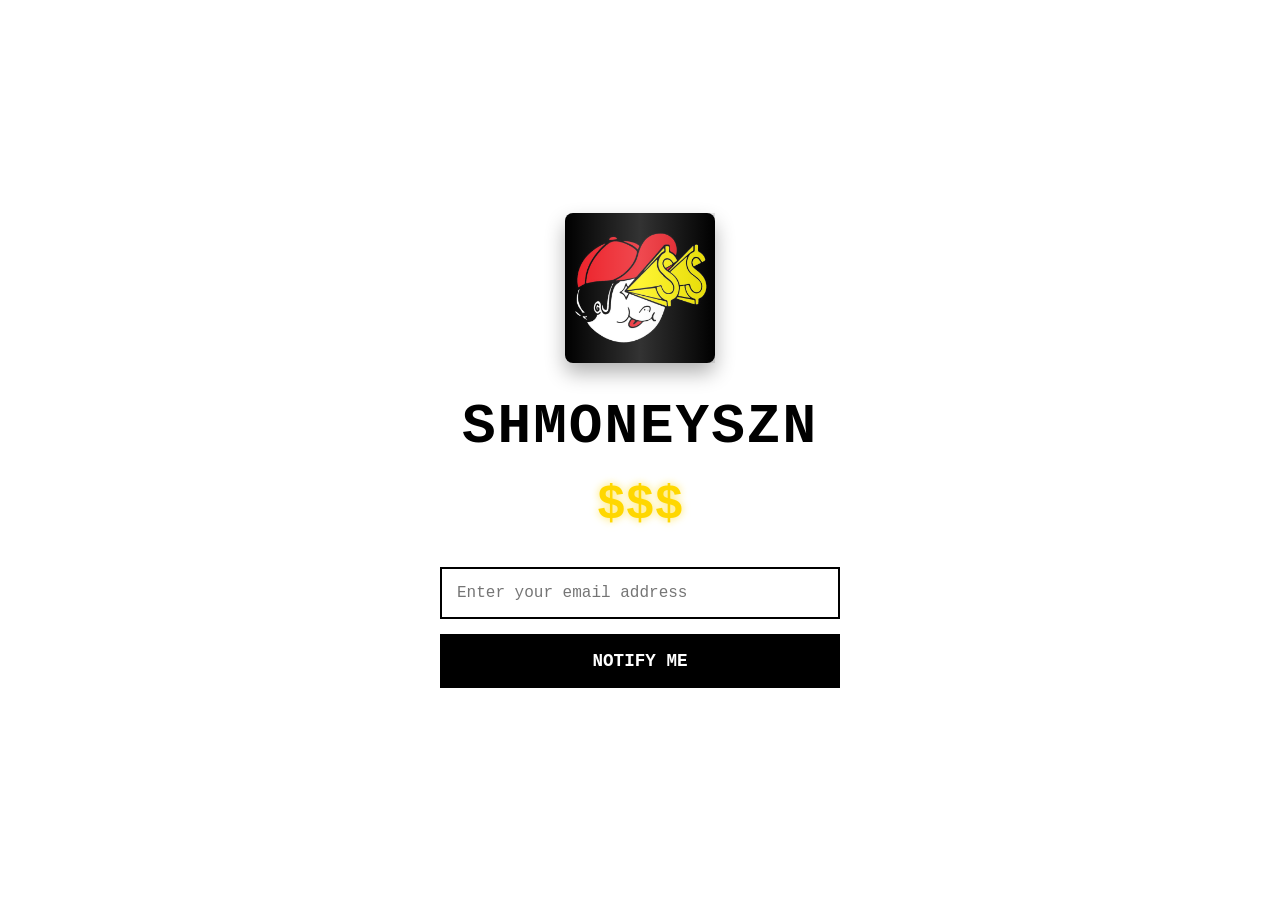
<file: index.html>
<!DOCTYPE html>
<html lang="en">
<head>
  <meta charset="UTF-8">
  <meta name="viewport" content="width=device-width, initial-scale=1.0">
  <title>SHMONEYSZN | Coming Soon</title>
  <style>
    * { box-sizing: border-box; margin: 0; padding: 0; }
    body {
      background-color: #ffffff;
      color: #000000;
      font-family: "Courier New", Courier, monospace;
      display: flex;
      flex-direction: column;
      align-items: center;
      justify-content: center;
      min-height: 100vh;
      text-align: center;
      padding: 20px;
    }
    h1 {
      font-size: 3.5rem;
      margin-bottom: 1rem;
      text-transform: uppercase;
      font-weight: 900;
      letter-spacing: 2px;
    }
    
    /* FLUID WAVING FLAG CSS */
    .flag-container {
      width: 150px;
      height: 150px;
      margin-bottom: 2rem;
      position: relative;
      cursor: crosshair;
    }
    
    .realistic-flag {
      width: 100%;
      height: 100%;
      background-color: #000;
background-image: url('logo.png');
      background-size: cover;
      background-position: center;
      background-repeat: no-repeat;
      border-radius: 8px;
      box-shadow: 0 10px 20px rgba(0,0,0,0.3);
      
      transform-origin: left center;
      animation: windWave 2.5s cubic-bezier(0.36, 0.45, 0.63, 0.53) infinite alternate;
    }
    
    .realistic-flag::after {
      content: '';
      position: absolute;
      top: 0; left: 0; right: 0; bottom: 0;
      background: linear-gradient(90deg, rgba(255,255,255,0) 0%, rgba(255,255,255,0.2) 50%, rgba(0,0,0,0.1) 100%);
      animation: lightingShift 2.5s cubic-bezier(0.36, 0.45, 0.63, 0.53) infinite alternate;
    }

    @keyframes windWave {
      0% { transform: perspective(600px) rotateY(15deg) skewY(-3deg); }
      100% { transform: perspective(600px) rotateY(-15deg) skewY(3deg); }
    }
    
    @keyframes lightingShift {
      0% { background-position: -50px 0; }
      100% { background-position: 50px 0; }
    }

    .realistic-flag:hover {
      animation: violentShake 0.2s infinite;
    }
    
    @keyframes violentShake {
      0% { transform: translate(2px, 1px) rotate(0deg) scale(1.05); border-color: red; }
      25% { transform: translate(-3px, -2px) rotate(-2deg) scale(1.05); }
      50% { transform: translate(3px, 2px) rotate(2deg) scale(1.05); }
      75% { transform: translate(-2px, -1px) rotate(-1deg) scale(1.05); }
      100% { transform: translate(1px, 2px) rotate(1deg) scale(1.05); }
    }

    .desc-container {
      height: 60px;
      margin-bottom: 2rem;
      display: flex;
      flex-direction: column;
      align-items: center;
      justify-content: center;
    }
    
    /* NEW GOLD SPINNING TEXT */
    .gold-money {
      color: #FFD700;
      font-size: 3rem;
      font-weight: bold;
      text-shadow: 0 0 8px rgba(255, 215, 0, 0.6);
      display: inline-block;
      animation: spin 3s linear infinite;
    }

    @keyframes spin {
      0% { transform: rotateY(0deg); }
      100% { transform: rotateY(360deg); }
    }

    .danger-text {
      display: none;
      color: red;
      font-weight: bold;
      font-size: 1.5rem;
      margin-top: 10px;
      animation: blink 1s infinite;
    }
    
    .flag-container:hover ~ .desc-container .danger-text {
      display: block;
    }
    
    .flag-container:hover ~ .desc-container .gold-money {
      display: none; /* Hides the $$$ when the danger text shows */
    }
    
    @keyframes blink {
      0%, 100% { opacity: 1; }
      50% { opacity: 0; }
    }
    
    .signup-form {
      display: flex;
      flex-direction: column;
      gap: 15px;
      width: 100%;
      max-width: 400px;
      z-index: 10;
    }
    input[type="email"] {
      padding: 15px;
      border-radius: 0;
      border: 2px solid #000;
      background: #fff;
      color: #000;
      font-size: 1rem;
      font-family: inherit;
    }
    input[type="email"]:focus {
      outline: none;
      border-color: red;
      box-shadow: 4px 4px 0 red;
    }
    button {
      padding: 15px;
      border-radius: 0;
      border: 2px solid #000;
      background: #000;
      color: #fff;
      font-size: 1.1rem;
      font-weight: bold;
      cursor: pointer;
      font-family: inherit;
      text-transform: uppercase;
      transition: 0.2s;
    }
    button:hover {
      background: red;
      border-color: red;
      box-shadow: 4px 4px 0 #000;
    }
  </style>
</head>
<body>
  <div class="flag-container">
    <div class="realistic-flag"></div>
  </div>
  
  <h1>SHMONEYSZN</h1>
  
  <div class="desc-container">
    <div class="gold-money">$$$</div>
    <div class="danger-text">⚠ DANGER ⚠</div>
  </div>
  
  <form class="signup-form" action="https://api.web3forms.com/submit" method="POST">
    <!-- Paste your Web3Forms access key below -->
    <input type="hidden" name="access_key" value="0260d308-f469-4a2b-87db-7854c260df65">
    <input type="hidden" name="redirect" value="https://shmoneyszn.com/success.html">
    <input type="email" name="email" placeholder="Enter your email address" required>
    <button type="submit">NOTIFY ME</button>
  </form>
</body>
</html>
</file>
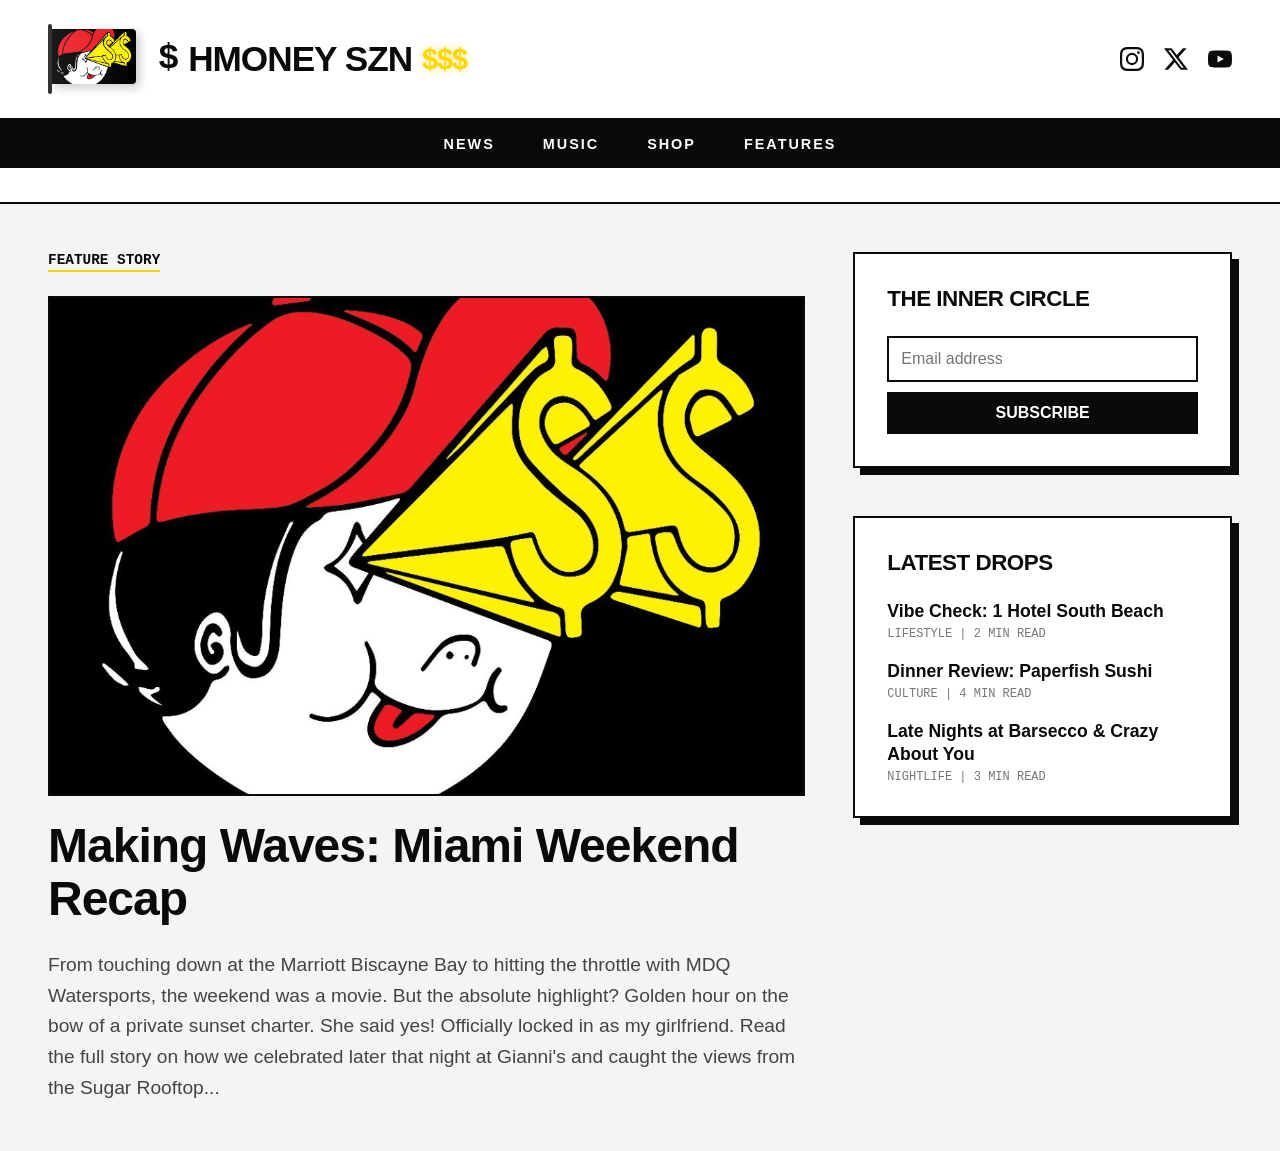
<file: home.html>
<!DOCTYPE html>
<html lang="en">
<head>
  <meta charset="UTF-8">
  <meta name="viewport" content="width=device-width, initial-scale=1.0">
  <title>SHMONEYSZN | The Hub</title>
  <style>
    :root {
      --bg: #f4f4f2;
      --text: #0a0a0a;
      --gold: #FFD700;
      --border: 2px solid #0a0a0a;
    }
    * { box-sizing: border-box; margin: 0; padding: 0; }
    body {
      background-color: var(--bg);
      color: var(--text);
      font-family: 'Helvetica Neue', Helvetica, Arial, sans-serif;
      -webkit-font-smoothing: antialiased;
    }

    /* PREMIUM EDITORIAL HEADER */
    .header {
      display: flex;
      justify-content: space-between;
      align-items: center;
      padding: 1.5rem 3rem;
      background: #fff;
      border-bottom: var(--border);
    }
    .header-left {
      display: flex;
      align-items: center;
      gap: 20px;
    }
    
    /* ANIMATED PIRATE FLAG LOGO */
    .mast-container {
      position: relative;
      width: 90px;
      height: 70px;
      display: flex;
      align-items: flex-end;
    }
    .flag-pole {
      width: 4px;
      height: 100%;
      background-color: #333;
      border-radius: 2px;
      position: absolute;
      left: 0;
      bottom: 0;
      z-index: 2;
    }
    .flag-fabric {
      position: absolute;
      left: 3px;
      top: 5px;
      width: 85px;
      height: 55px;
      background-color: #000;
      background-image: url('./C3C11001-D7AE-4DAC-B36E-158819238B1A.JPG');
      background-size: cover;
      background-position: center;
      background-repeat: no-repeat;
      border-radius: 0 4px 4px 0;
      transform-origin: left center;
      animation: flagWave 2s cubic-bezier(0.36, 0.45, 0.63, 0.53) infinite alternate;
      box-shadow: 4px 4px 10px rgba(0,0,0,0.2);
      z-index: 1;
    }
    /* Dynamic lighting/shading on the waving fabric */
    .flag-fabric::after {
      content: '';
      position: absolute;
      top: 0; left: 0; right: 0; bottom: 0;
      background: linear-gradient(90deg, rgba(255,255,255,0.1) 0%, rgba(255,255,255,0) 50%, rgba(0,0,0,0.2) 100%);
      background-size: 200% 100%;
      animation: shadowMove 2s cubic-bezier(0.36, 0.45, 0.63, 0.53) infinite alternate;
    }
    @keyframes flagWave {
      0% { transform: perspective(400px) rotateY(10deg) skewY(-2deg); }
      100% { transform: perspective(400px) rotateY(-20deg) skewY(3deg); }
    }
    @keyframes shadowMove {
      0% { background-position: 100% 0; }
      100% { background-position: 0 0; }
    }

    /* BRAND TYPOGRAPHY */
    .brand-name {
      font-size: 2.2rem;
      font-weight: 900;
      text-transform: uppercase;
      letter-spacing: -1px;
      display: flex;
      align-items: center;
      gap: 10px;
    }
    .brand-name span {
      font-family: "Courier New", Courier, monospace;
    }
    .gold-money {
      color: var(--gold);
      font-size: 1.8rem;
      text-shadow: 0 0 8px rgba(255, 215, 0, 0.5);
      animation: spin 4s linear infinite;
      display: inline-block;
    }
    @keyframes spin {
      0% { transform: rotateY(0deg); }
      100% { transform: rotateY(360deg); }
    }

    /* SOCIAL ICONS (SVG) */
    .socials {
      display: flex;
      gap: 20px;
      align-items: center;
    }
    .social-link {
      color: var(--text);
      transition: transform 0.2s, color 0.2s;
      display: flex;
      align-items: center;
      justify-content: center;
    }
    .social-link svg {
      width: 24px;
      height: 24px;
      fill: currentColor;
    }
    .social-link:hover {
      color: #777;
      transform: translateY(-2px);
    }

    /* MODERN NAVIGATION */
    .navbar {
      background-color: var(--text);
      display: flex;
      justify-content: center;
      gap: 3rem;
      padding: 1rem;
    }
    .nav-item {
      color: #fff;
      text-decoration: none;
      font-size: 0.9rem;
      font-weight: 700;
      text-transform: uppercase;
      letter-spacing: 2px;
      position: relative;
    }
    .nav-item::after {
      content: '';
      position: absolute;
      width: 0;
      height: 2px;
      bottom: -4px;
      left: 0;
      background-color: var(--gold);
      transition: width 0.3s ease;
    }
    .nav-item:hover::after {
      width: 100%;
    }

    /* TICKER */
    .ticker-wrap {
      width: 100%;
      background-color: #fff;
      padding: 0.6rem 0;
      overflow: hidden;
      white-space: nowrap;
      border-bottom: var(--border);
      font-family: "Courier New", Courier, monospace;
      font-size: 0.85rem;
      text-transform: uppercase;
      font-weight: 600;
    }
    .ticker-text {
      display: inline-block;
      animation: ticker 20s linear infinite;
      padding-left: 100%;
    }
    @keyframes ticker {
      0% { transform: translate3d(0, 0, 0); }
      100% { transform: translate3d(-100%, 0, 0); }
    }

    /* HIGH-END EDITORIAL GRID (Inspired by Highsnobiety / Complex) */
    .container {
      max-width: 1400px;
      margin: 0 auto;
      padding: 3rem;
      display: grid;
      grid-template-columns: 2fr 1fr;
      gap: 3rem;
    }

    /* FEATURED ARTICLE */
    .featured {
      display: flex;
      flex-direction: column;
      gap: 1.5rem;
    }
    .featured-img {
      width: 100%;
      height: 500px;
      background-color: #000;
      background-image: url('./C3C11001-D7AE-4DAC-B36E-158819238B1A.JPG');
      background-size: cover;
      background-position: center;
      border: var(--border);
    }
    .category-tag {
      font-family: "Courier New", Courier, monospace;
      font-weight: bold;
      color: var(--text);
      text-transform: uppercase;
      font-size: 0.9rem;
      border-bottom: 2px solid var(--gold);
      display: inline-block;
      align-self: flex-start;
      padding-bottom: 2px;
    }
    .featured-title {
      font-size: 3rem;
      line-height: 1.1;
      font-weight: 900;
      letter-spacing: -1px;
    }
    .featured-excerpt {
      font-size: 1.2rem;
      line-height: 1.6;
      color: #444;
    }

    /* SIDEBAR */
    .sidebar {
      display: flex;
      flex-direction: column;
      gap: 3rem;
    }
    
    /* CUSTOM WIDGETS */
    .widget {
      border: var(--border);
      background: #fff;
      padding: 2rem;
      position: relative;
    }
    .widget::before {
      content: '';
      position: absolute;
      top: 5px; left: 5px; right: -9px; bottom: -9px;
      background: var(--text);
      z-index: -1;
    }
    .widget-title {
      font-size: 1.4rem;
      font-weight: 900;
      text-transform: uppercase;
      margin-bottom: 1.5rem;
      letter-spacing: -0.5px;
    }

    /* NEWSLETTER */
    .newsletter-form {
      display: flex;
      flex-direction: column;
      gap: 10px;
    }
    .newsletter-form input {
      padding: 12px;
      border: var(--border);
      font-family: inherit;
      font-size: 1rem;
      outline: none;
    }
    .newsletter-form input:focus {
      border-color: var(--gold);
    }
    .newsletter-form button {
      padding: 12px;
      background: var(--text);
      color: #fff;
      border: none;
      font-weight: 800;
      font-size: 1rem;
      cursor: pointer;
      text-transform: uppercase;
      transition: background 0.2s;
    }
    .newsletter-form button:hover {
      background: var(--gold);
      color: var(--text);
    }

    /* MINIMAL ARTICLE LIST */
    .article-list {
      list-style: none;
      display: flex;
      flex-direction: column;
      gap: 1.2rem;
    }
    .article-list li a {
      color: var(--text);
      text-decoration: none;
      font-weight: 700;
      font-size: 1.1rem;
      line-height: 1.3;
      display: block;
      transition: color 0.2s;
    }
    .article-list li a:hover {
      color: #888;
    }
    .article-meta {
      font-family: "Courier New", Courier, monospace;
      font-size: 0.75rem;
      color: #777;
      margin-top: 4px;
      text-transform: uppercase;
    }

    /* RESPONSIVE */
    @media (max-width: 900px) {
      .container { grid-template-columns: 1fr; padding: 2rem; }
      .header { flex-direction: column; gap: 20px; text-align: center; }
      .header-left { flex-direction: column; }
      .featured-title { font-size: 2.2rem; }
      .featured-img { height: 300px; }
    }
  </style>
</head>
<body>
  
  <header class="header">
    <div class="header-left">
      
      <!-- THE WAVING PIRATE MAST -->
      <div class="mast-container">
        <div class="flag-pole"></div>
        <div class="flag-fabric"></div>
      </div>

      <div class="brand-name">
        <span>$</span>HMONEY SZN 
        <div class="gold-money">$$$</div>
      </div>
    </div>

    <!-- SOCIAL ICONS -->
    <div class="socials">
      <!-- Instagram SVG -->
      <a href="#" class="social-link" aria-label="Instagram">
        <svg viewBox="0 0 24 24">
          <path d="M12 2.163c3.204 0 3.584.012 4.85.07 3.252.148 4.771 1.691 4.919 4.919.058 1.265.069 1.645.069 4.849 0 3.205-.012 3.584-.069 4.849-.149 3.225-1.664 4.771-4.919 4.919-1.266.058-1.644.07-4.85.07-3.204 0-3.584-.012-4.849-.07-3.26-.149-4.771-1.699-4.919-4.92-.058-1.265-.07-1.644-.07-4.849 0-3.204.013-3.583.07-4.849.149-3.227 1.664-4.771 4.919-4.919 1.266-.057 1.645-.069 4.849-.069zM12 0C8.741 0 8.333.014 7.053.072 2.695.272.273 2.69.073 7.052.014 8.333 0 8.741 0 12c0 3.259.014 3.668.072 4.948.2 4.358 2.618 6.78 6.98 6.98C8.333 23.986 8.741 24 12 24c3.259 0 3.668-.014 4.948-.072 4.354-.2 6.782-2.618 6.979-6.98.059-1.28.073-1.689.073-4.948 0-3.259-.014-3.667-.072-4.947-.196-4.354-2.617-6.78-6.979-6.98C15.668.014 15.259 0 12 0zm0 5.838a6.162 6.162 0 100 12.324 6.162 6.162 0 000-12.324zM12 16a4 4 0 110-8 4 4 0 010 8zm6.406-11.845a1.44 1.44 0 100 2.881 1.44 1.44 0 000-2.881z"/>
        </svg>
      </a>
      <!-- X (Twitter) SVG -->
      <a href="#" class="social-link" aria-label="X">
        <svg viewBox="0 0 24 24">
          <path d="M18.901 1.153h3.68l-8.04 9.19L24 22.846h-7.406l-5.8-7.584-6.638 7.584H.474l8.6-9.83L0 1.154h7.594l5.243 6.932ZM17.61 20.644h2.039L6.486 3.24H4.298Z"/>
        </svg>
      </a>
      <!-- YouTube SVG (Linked to specific channel) -->
      <a href="https://www.youtube.com/@gshmoneyb" target="_blank" class="social-link" aria-label="YouTube">
        <svg viewBox="0 0 24 24">
          <path d="M23.498 6.186a3.016 3.016 0 0 0-2.122-2.136C19.505 3.545 12 3.545 12 3.545s-7.505 0-9.377.505A3.017 3.017 0 0 0 .502 6.186C0 8.07 0 12 0 12s0 3.93.502 5.814a3.016 3.016 0 0 0 2.122 2.136c1.871.505 9.376.505 9.376.505s7.505 0 9.377-.505a3.015 3.015 0 0 0 2.122-2.136C24 15.93 24 12 24 12s0-3.93-.502-5.814zM9.545 15.568V8.432L15.818 12l-6.273 3.568z"/>
        </svg>
      </a>
    </div>
  </header>

  <!-- NAVIGATION -->
  <nav class="navbar">
    <a href="#" class="nav-item">News</a>
    <a href="#" class="nav-item">Music</a>
    <a href="#" class="nav-item">Shop</a>
    <a href="#" class="nav-item">Features</a>
  </nav>

  <!-- TICKER -->
  <div class="ticker-wrap">
    <div class="ticker-text">
      TRENDING: EARLY ACCESS DROPPING SOON /// NEW MERCH IN THE SHOP /// EXCLUSIVE CONTENT UPDATED WEEKLY /// LOCK IN WITH THE CREW
    </div>
  </div>

  <!-- MAIN LAYOUT -->
  <div class="container">
    
    <!-- LEFT COLUMN (Featured) -->
    <main class="featured">
      <div class="category-tag">Feature Story</div>
      <div class="featured-img"></div>
      <h2 class="featured-title">Making Waves: Miami Weekend Recap</h2>
      <p class="featured-excerpt">
        From touching down at the Marriott Biscayne Bay to hitting the throttle with MDQ Watersports, the weekend was a movie. But the absolute highlight? Golden hour on the bow of a private sunset charter. She said yes! Officially locked in as my girlfriend. Read the full story on how we celebrated later that night at Gianni's and caught the views from the Sugar Rooftop...
      </p>
    </main>

    <!-- RIGHT COLUMN (Sidebar) -->
    <aside class="sidebar">
      
      <!-- Newsletter Widget -->
      <div class="widget">
        <h3 class="widget-title">The Inner Circle</h3>
        <form class="newsletter-form" action="https://api.web3forms.com/submit" method="POST">
          <input type="hidden" name="access_key" value="0260d308-f469-4a2b-87db-7854c260df65">
          <input type="email" name="email" placeholder="Email address" required>
          <button type="submit">Subscribe</button>
        </form>
      </div>

      <!-- Quick Links Widget -->
      <div class="widget">
        <h3 class="widget-title">Latest Drops</h3>
        <ul class="article-list">
          <li>
            <a href="#">Vibe Check: 1 Hotel South Beach</a>
            <div class="article-meta">Lifestyle | 2 min read</div>
          </li>
          <li>
            <a href="#">Dinner Review: Paperfish Sushi</a>
            <div class="article-meta">Culture | 4 min read</div>
          </li>
          <li>
            <a href="#">Late Nights at Barsecco & Crazy About You</a>
            <div class="article-meta">Nightlife | 3 min read</div>
          </li>
        </ul>
      </div>
      
    </aside>
  </div>

</body>
</html>
</file>
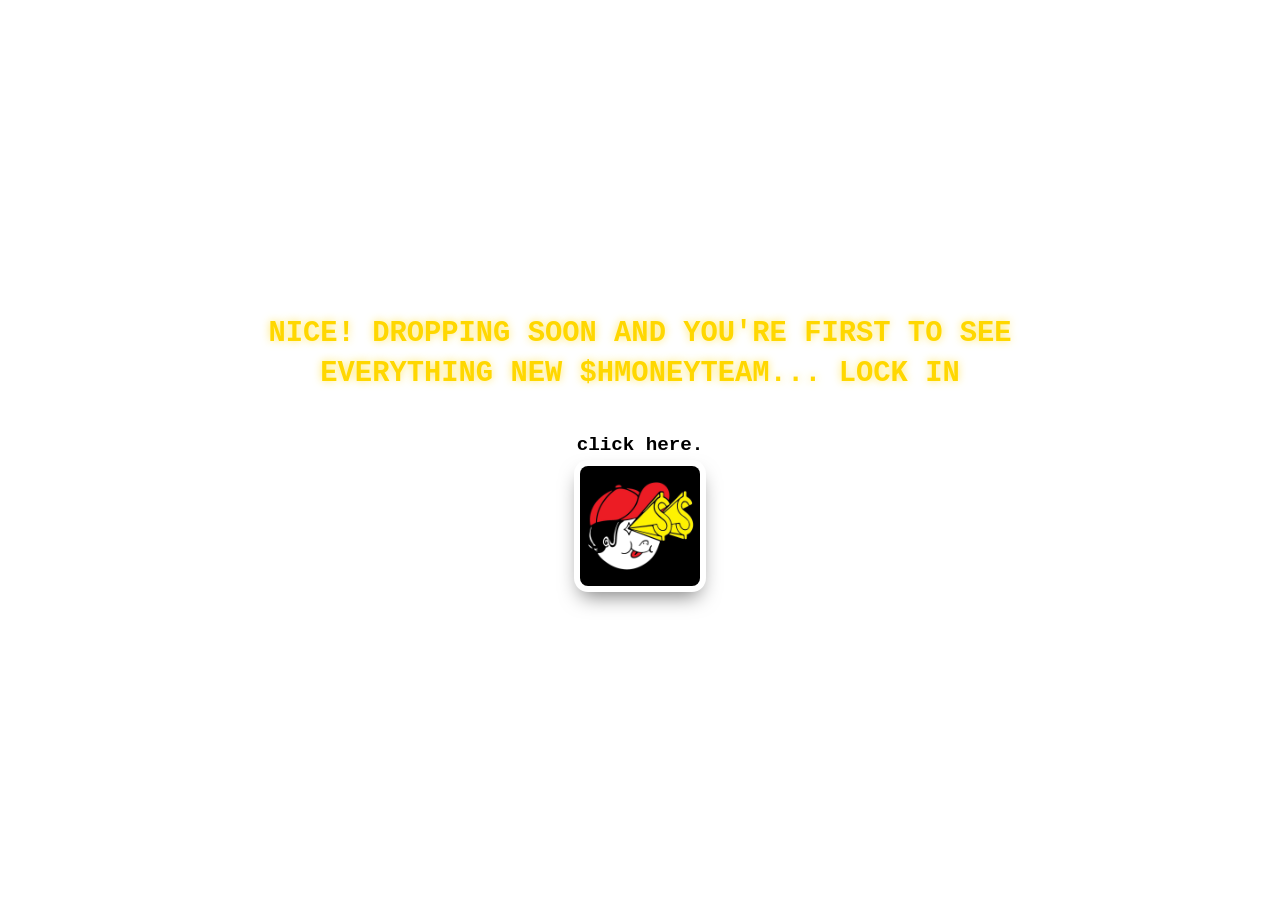
<file: success.html>
<!DOCTYPE html>
<html lang="en">
<head>
  <meta charset="UTF-8">
  <meta name="viewport" content="width=device-width, initial-scale=1.0">
  <title>SHMONEYSZN | Locked In</title>
  <style>
    * { box-sizing: border-box; margin: 0; padding: 0; }
    body {
      background-color: #ffffff;
      color: #000000;
      font-family: "Courier New", Courier, monospace;
      display: flex;
      flex-direction: column;
      align-items: center;
      justify-content: center;
      min-height: 100vh;
      text-align: center;
      padding: 20px;
      overflow: hidden; /* Prevents scrollbars while the sticker jumps around */
      transition: background-color 0.3s ease;
    }
    
    /* MAIN CONTENT WRAPPER */
    #mainContent {
      display: flex;
      flex-direction: column;
      align-items: center;
      z-index: 10;
      width: 100%;
    }

    /* THE SUCCESS TEXT */
    .success-text {
      color: #FFD700;
      font-size: 1.8rem;
      font-weight: bold;
      text-shadow: 0 0 8px rgba(255, 215, 0, 0.6);
      margin-bottom: 40px;
      max-width: 800px;
      line-height: 1.4;
      text-transform: uppercase;
    }

    /* THE GAME CONTAINER */
    .game-wrapper {
      position: relative;
      display: flex;
      flex-direction: column;
      align-items: center;
    }
    
    .click-hint {
      font-weight: bold;
      margin-bottom: 10px;
      font-size: 1.2rem;
      pointer-events: none; /* Stops text from blocking clicks */
    }

    /* THE STICKER */
    .sticker {
      width: 120px;
      height: 120px;
      background-image: url('logo.png');
      background-size: cover;
      background-position: center;
      background-repeat: no-repeat;
      border-radius: 8px; /* Slight rounding */
      /* Creates the thick white border drop-shadow sticker effect */
      box-shadow: 0 0 0 6px #fff, 0 10px 20px rgba(0,0,0,0.5); 
      cursor: crosshair;
      transition: transform 0.05s ease;
      z-index: 100;
    }
    
    .sticker:active {
      transform: scale(0.9); /* Squishes slightly when clicked */
    }
    
    /* THE SECRET VIDEO SCREEN */
    #videoScreen {
      display: none; /* Hidden until the 7th click */
      flex-direction: column;
      align-items: center;
      justify-content: center;
      width: 100%;
      height: 100vh;
      background-color: #000;
    }
    
    #videoScreen h1 {
      color: #ffffff;
      font-size: 3.5rem;
      margin-bottom: 2rem;
      text-transform: lowercase; 
      font-weight: 900;
      letter-spacing: 2px;
    }
    
    iframe {
      width: 100%;
      max-width: 800px;
      height: 450px;
      border: none;
      box-shadow: 0 0 30px rgba(255,255,255,0.1);
    }
  </style>
</head>
<body>
  
  <!-- PHASE 1: THE SUCCESS PAGE & MINIGAME -->
  <div id="mainContent">
    <div class="success-text">
      NICE! DROPPING SOON AND YOU'RE FIRST TO SEE EVERYTHING NEW $HMONEYTEAM... LOCK IN
    </div>
    
    <div class="game-wrapper">
      <div class="click-hint" id="clickHint">click here.</div>
      <div class="sticker" id="stickerBtn"></div>
    </div>
  </div>

  <!-- PHASE 2: THE SECRET BLACK PAGE -->
  <div id="videoScreen">
    <h1>shmoneyszn</h1>
    <iframe id="ytVideo" src="" allow="autoplay; encrypted-media" allowfullscreen></iframe>
  </div>

  <script>
    let clickCount = 0;
    const sticker = document.getElementById('stickerBtn');
    const clickHint = document.getElementById('clickHint');
    const mainContent = document.getElementById('mainContent');
    const videoScreen = document.getElementById('videoScreen');
    const ytVideo = document.getElementById('ytVideo');

    sticker.addEventListener('click', () => {
      clickCount++;
      
      if (clickCount === 1) {
         // Hide the text hint immediately after the first click
         clickHint.style.display = 'none';
         // Change to fixed positioning so it can teleport anywhere on the screen
         sticker.style.position = 'fixed';
      }
      
      if (clickCount < 7) {
        // Calculate random coordinates inside the browser window
        // Subtracting 150 ensures it doesn't spawn off the edge of the screen
        const maxX = window.innerWidth - 150; 
        const maxY = window.innerHeight - 150;
        
        const randomX = Math.max(20, Math.floor(Math.random() * maxX));
        const randomY = Math.max(20, Math.floor(Math.random() * maxY));
        
        // Move the sticker
        sticker.style.left = randomX + 'px';
        sticker.style.top = randomY + 'px';
        
      } else if (clickCount === 7) {
        // Trigger the secret video phase
        mainContent.style.display = 'none'; // Hide the white page content
        document.body.style.backgroundColor = '#000000'; // Turn background black
        videoScreen.style.display = 'flex'; // Show the video container
        
        // Inject the YouTube link with autoplay so it starts instantly
        ytVideo.src = "https://www.youtube.com/embed/gxbmy1-QqRM?autoplay=1";
      }
    });
  </script>
</body>
</html>
</file>
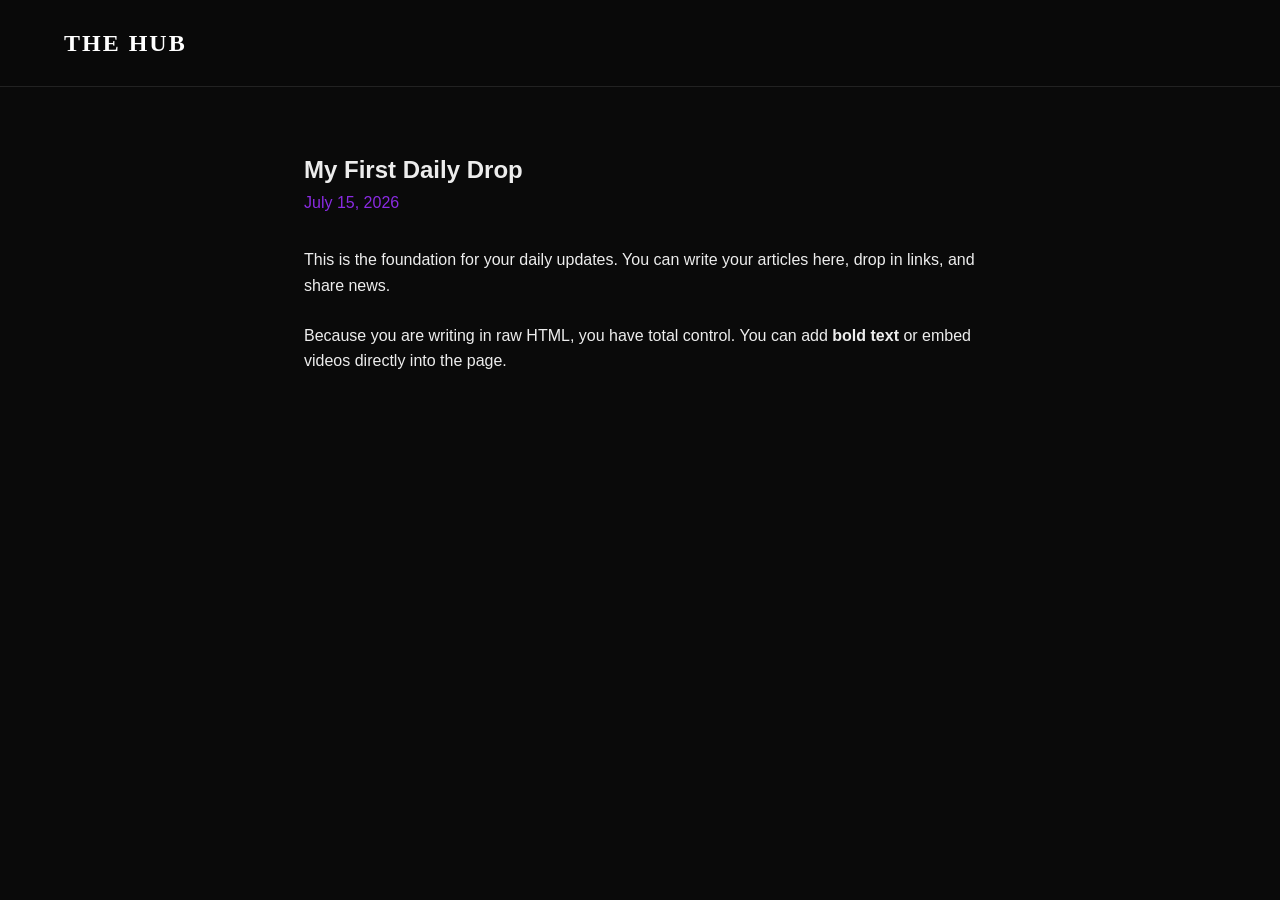
<file: articles/daily-1.html>
<!DOCTYPE html>
<html lang="en">
<head>
<meta charset="UTF-8">
<title>Daily Update | The Hub</title>
<link rel="stylesheet" href="../css/style.css">
</head>
<body>
<header class="site-header">
<div class="logo"><a href="../index.html" style="color: white; text-decoration: none;">THE HUB</a></div>
</header>
<section style="padding: 4rem 5%; max-width: 800px; margin: 0 auto;">
<h2>My First Daily Drop</h2>
<p style="color: #8a2be2; margin-bottom: 2rem;">July 15, 2026</p>
<p style="margin-bottom: 1.5rem;">This is the foundation for your daily updates. You can write your articles here, drop in links, and share news.</p>
<p>Because you are writing in raw HTML, you have total control. You can add <strong>bold text</strong> or embed videos directly into the page.</p>
</section>
</body>
</html>
</file>
<file: css/style.css>
* { box-sizing: border-box; margin: 0; padding: 0; }
body { background-color: #0a0a0a; color: #ededed; font-family: -apple-system, sans-serif; line-height: 1.6; }
h1, .logo { font-family: Georgia, serif; }
.site-header { display: flex; justify-content: space-between; align-items: center; padding: 1.5rem 5%; border-bottom: 1px solid #222; background: rgba(10, 10, 10, 0.85); }
.logo { font-size: 1.5rem; font-weight: bold; letter-spacing: 2px; }
.hero { padding: 8rem 5%; text-align: center; background: #1a1a1a; border-bottom: 1px solid #222; }
.hero h1 { font-size: 3.5rem; }
</file>
